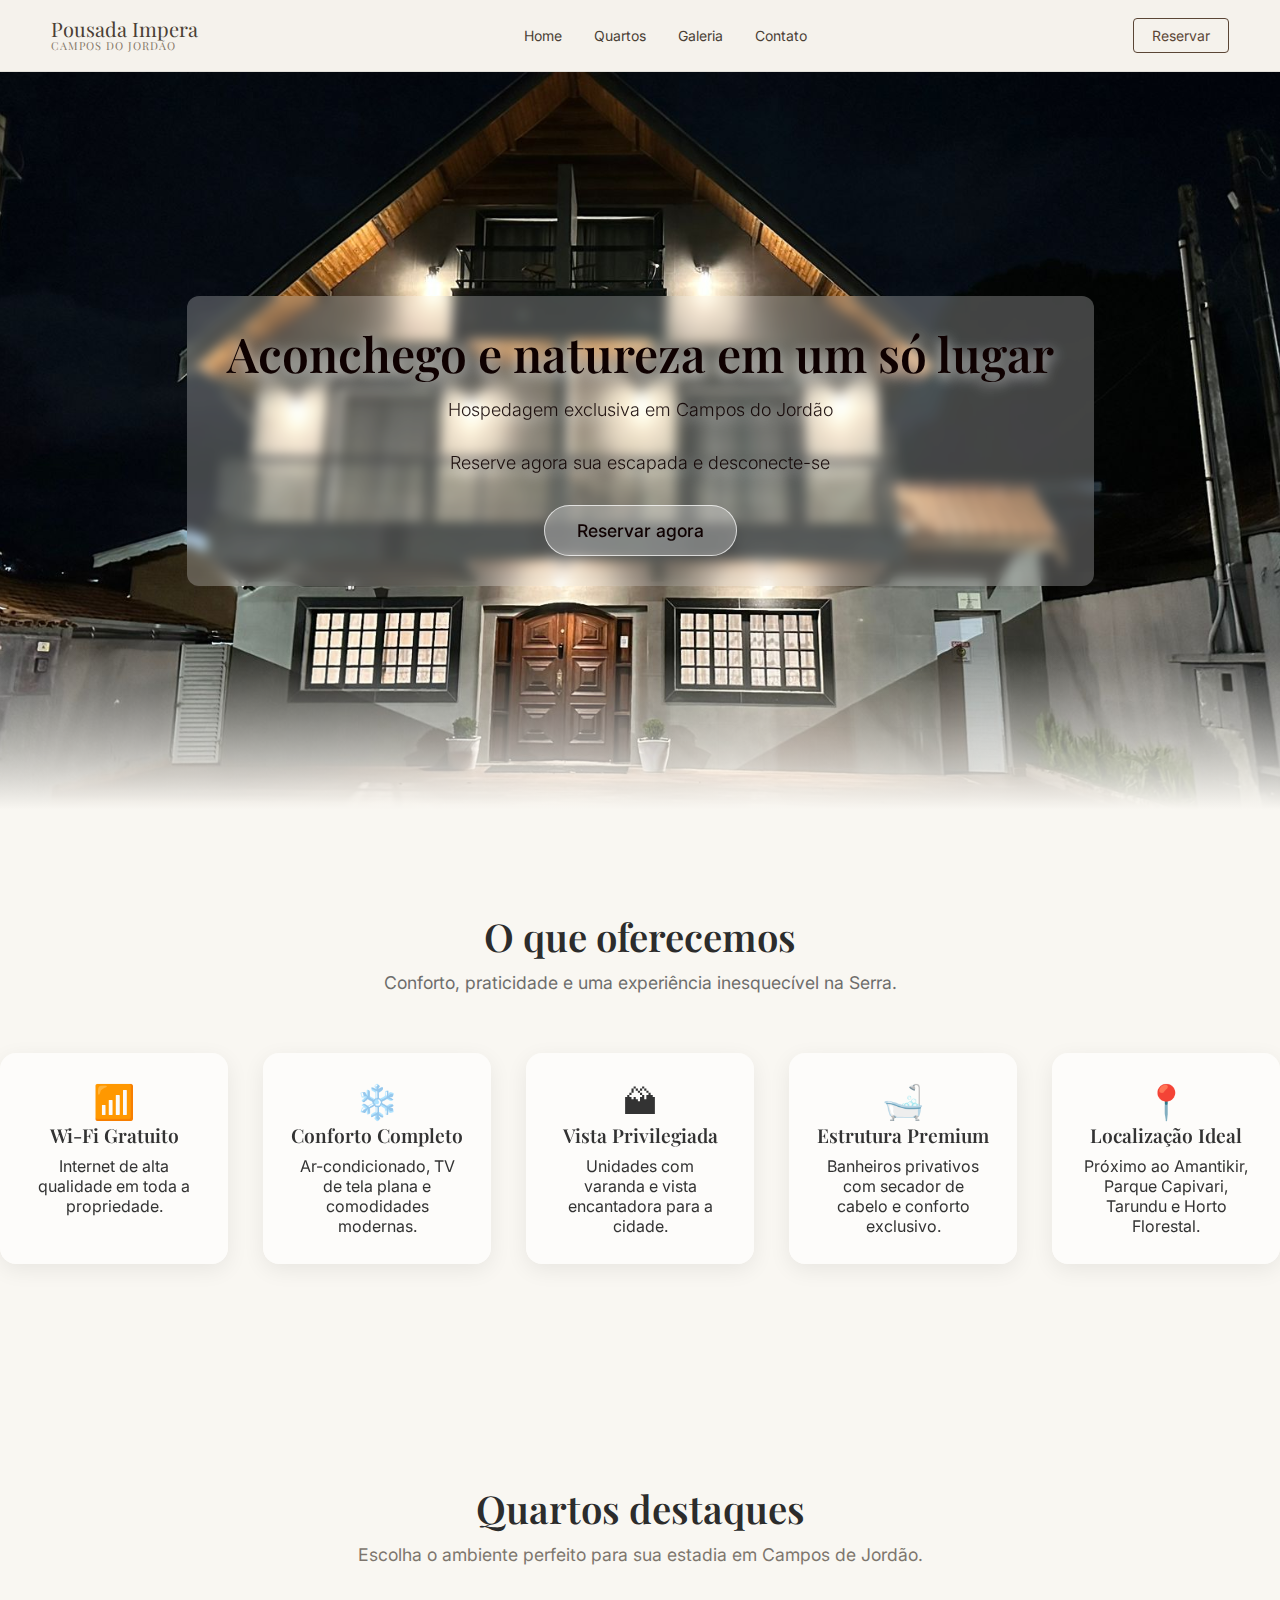
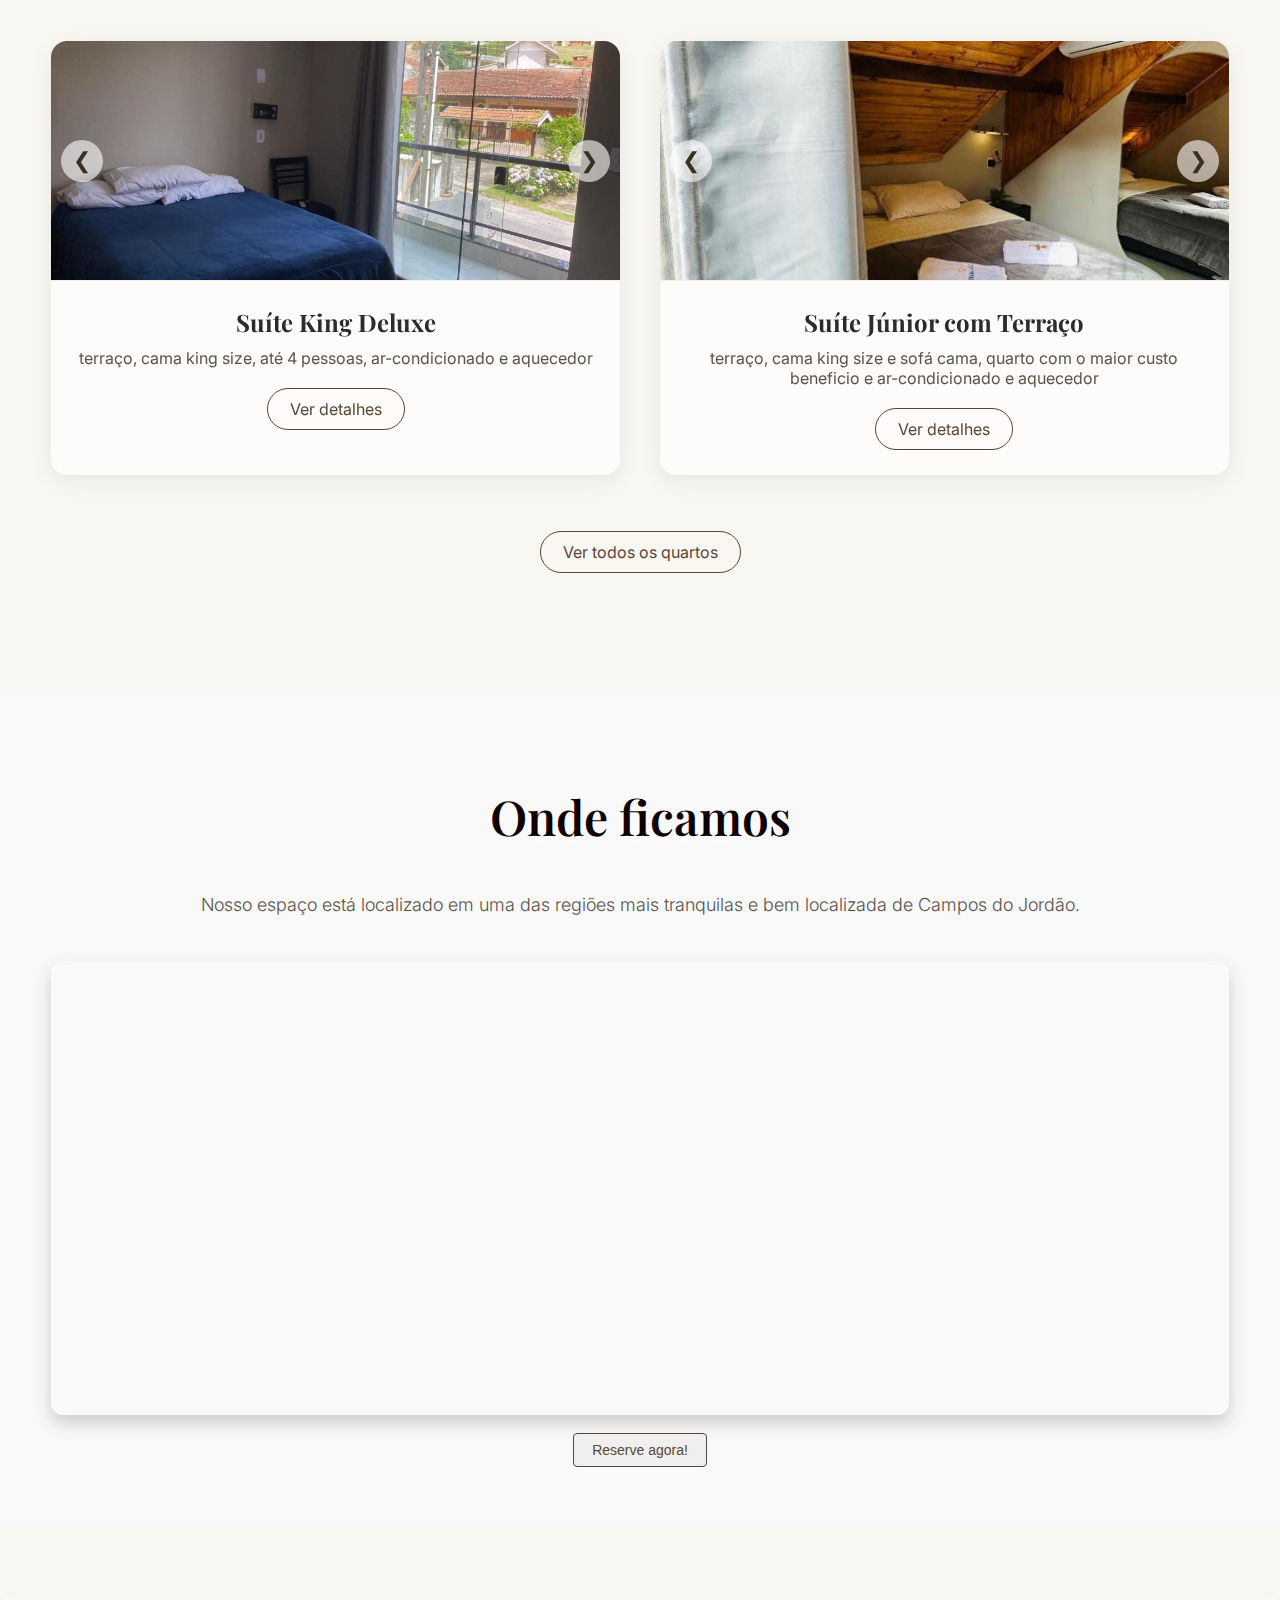
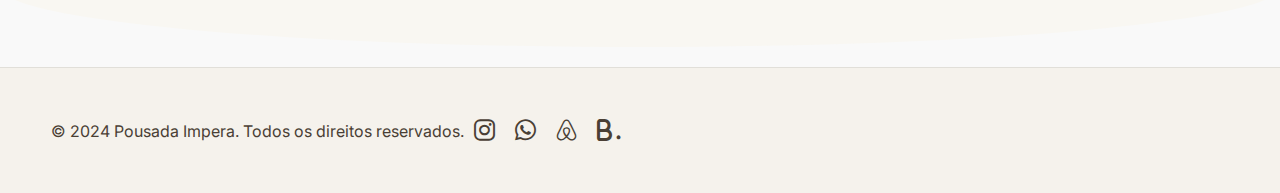
<file: index.html>
<!DOCTYPE html>
<html lang="pt-BR">
<head>
  <meta charset="UTF-8">
  <meta name="viewport" content="width=device-width, initial-scale=1.0">
  <title>Pousada Impera</title>
  <link rel="stylesheet" href="styles/home.css">
  <link rel="stylesheet" href="styles/global.css">
  <link rel="stylesheet" href="styles/mobile.css">
  <link rel="icon" type="image/png" href="img/icon.jpg">
  <link href="https://fonts.googleapis.com/css2?family=Inter:wght@300;400;500&family=Playfair+Display:wght@500;600&display=swap" rel="stylesheet">
  <link rel="stylesheet" href="https://cdnjs.cloudflare.com/ajax/libs/font-awesome/6.5.1/css/all.min.css">
</head>
<body>
<!--header-->
<header class="header">
  <div class="container">
    <div class="logo" href="#">
      <span>Pousada Impera</span>
      <small>Campos do Jordão</small>
    </div>
    <nav class="nav">
      <a href="#">Home</a>
      <a href="quartos.html">Quartos</a>
      <a href="galeria.html">Galeria</a>
      <a href="contato.html">Contato</a>
    </nav>
    <a href="#" class="btn">Reservar</a>
    <button class="menu-toggle" id="menuToggle">☰</button>
  </div>
  <nav class="mobile-nav" id="mobileNav">
    <a href="index.html">Home</a>
    <a href="quartos.html">Quartos</a>
    <a href="galeria.html">Galeria</a>
    <a href="contato.html">Contato</a>
    <a href="#" class="btn">Reservar</a>
  </nav>
</header>

<!--hero-->
<section class="hero hero-bg-impera">
  <div class="hero-content">
    <h1>Aconchego e natureza em um só lugar</h1>
    <p>Hospedagem exclusiva em Campos do Jordão</p>
    <p>Reserve agora sua escapada e desconecte-se</p>
    <a href="#" class="btn-primary">Reservar agora</a>
  </div>
  <div class="section-divider"></div>
</section>

<!--freatures-->
<section class="features">
  <div class="features-container">
    <div class="section-title">
      <h2>O que oferecemos</h2>
      <p>Conforto, praticidade e uma experiência inesquecível na Serra.</p>
    </div>
    <div class="features-grid">
      <div class="feature-item">
        <span class="icon">📶</span>
        <h3>Wi-Fi Gratuito</h3>
        <p>Internet de alta qualidade em toda a propriedade.</p>
      </div>
      <div class="feature-item">
        <span class="icon">❄️</span>
        <h3>Conforto Completo</h3>
        <p>Ar-condicionado, TV de tela plana e comodidades modernas.</p>
      </div>
      <div class="feature-item">
        <span class="icon">🏔</span>
        <h3>Vista Privilegiada</h3>
        <p>Unidades com varanda e vista encantadora para a cidade.</p>
      </div>
      <div class="feature-item">
        <span class="icon">🛁</span>
        <h3>Estrutura Premium</h3>
        <p>Banheiros privativos com secador de cabelo e conforto exclusivo.</p>
      </div>
      <div class="feature-item">
        <span class="icon">📍</span>
        <h3>Localização Ideal</h3>
        <p>Próximo ao Amantikir, Parque Capivari, Tarundu e Horto Florestal.</p>
      </div>
    </div>
    <div class="features-grid">
      
    </div>
  </div>
</section>

<!--rooms-->
<section class="rooms">
  <div class="carrossel-container">
    <div class="section-title">
      <h2>Quartos destaques</h2>
      <p>Escolha o ambiente perfeito para sua estadia em Campos de Jordão.</p>
    </div>

    <div class="rooms-grid">
      <!-- card 1 -->
      <div class="room-card">
        <div class="carousel" data-carousel>
          <div class="carousel-images">
            <img src="img/quartos/KingDeluxe/foto1KingDeluxe.jpg" alt="suiteDeluxe1">
            <img src="img/quartos/KingDeluxe/foto2KingDeluxe.jpg" alt="suiteDeluxe2">
            <img src="img/quartos/KingDeluxe/foto3KingDeluxe.jpg" alt="suiteDeluxe3">
            <img src="img/quartos/KingDeluxe/foto4KingDeluxe.jpg" alt="suiteDeluxe4">
            <img src="img/quartos/KingDeluxe/foto5KingDeluxe.jpg" alt="suiteDeluxe5">
            <img src="img/quartos/KingDeluxe/foto6KingDeluxe.jpg" alt="suiteDeluxe6">
            <img src="img/quartos/KingDeluxe/suite7KingDeluxe.jpg" alt="suiteDeluxe7">
            <img src="img/quartos/hall/hall1.jpg" alt="hall1">
            <img src="img/quartos/hall/hall2.jpg" alt="hall2">
          </div>
          <button class="carousel-btn prev">&#10094;</button>
          <button class="carousel-btn next">&#10095;</button>
        </div>
        <div class="room-info">
          <h3>Suíte King Deluxe</h3>
          <p>terraço, cama king size, até 4 pessoas, ar-condicionado e aquecedor</p>
          <a href="#" class="btn-room">Ver detalhes</a>
        </div>
      </div>
      <!-- card 2 -->
      <div class="room-card">
        <div class="carousel" data-carousel>
          <div class="carousel-images">
            <img src="img/quartos/suiteJunior/suitejr2.jpg" alt="suiteJunior2">
            <img src="img/quartos/suiteJunior/suitejr1.jpg" alt="suiteJunior1">
            <img src="img/quartos/suiteJunior/suitejr3.jpg" alt="suiteJunior3">
            <img src="img/quartos/suiteJunior/suitejr4.jpg" alt="suiteJunior4">
            <img src="img/quartos/suiteJunior/suitejr5.jpg" alt="suiteJunior5">
            <img src="img/quartos/suiteJunior/suitejr6.jpg" alt="suiteJunior6">
            <img src="img/quartos/suiteJunior/suitejr7.jpg" alt="suiteJunior7">
            <img src="img/quartos/suiteJunior/suitejr8.jpg" alt="suiteJunior8">
            <img src="img/quartos/suiteJunior/suitejr9.jpg" alt="suiteJunior9">
            <img src="img/quartos/hall/hall1.jpg" alt="hall1">
            <img src="img/quartos/hall/hall2.jpg" alt="hall2">

          </div>
          <button class="carousel-btn prev">&#10094;</button>
          <button class="carousel-btn next">&#10095;</button>
        </div>
        <div class="room-info">
          <h3>Suíte Júnior com Terraço</h3>
          <p>terraço, cama king size e sofá cama,  quarto com o maior custo beneficio e ar-condicionado e aquecedor</p>
          <a href="#" class="btn-room">Ver detalhes</a>
        </div>
      </div>
    </div>
    <div class="ver-todos">
      <a href="quartos.html" class="btn-room">Ver todos os quartos</a>
    </div>
  </div>
</section>

<!--location-->
<section class="location" id="location">
  <div class="location-container">
    <h2>Onde ficamos</h2>
    <p>Nosso espaço está localizado em uma das regiões mais tranquilas e bem localizada de Campos do Jordão.</p>
    
    <div class="map-container">
      <iframe
        src="https://www.google.com/maps/embed?pb=!1m18!1m12!1m3!1d3679.517573968091!2d-45.5878972!3d-22.746165799999996!2m3!1f0!2f0!3f0!3m2!1i1024!2i768!4f13.1!3m3!1m2!1s0x94cc89005a495ce3%3A0x3f48c447e125c12a!2sPousada%20Impera!5e0!3m2!1spt-BR!2sbr!4v1762347561066!5m2!1spt-BR!2sbr"
        width="100%"
        height="450"
        style="border:0;"
        allowfullscreen=""
        loading="lazy"
        referrerpolicy="no-referrer-when-downgrade">
      </iframe>
    </div>
  </div>
  <button class="btn">Reserve agora!</button>
  <div class="section-divider"></div>
</section>

<!--footer-->
<footer>
  <div class="container">
    <div class="footer-content">
      <p>&copy; 2024 Pousada Impera. Todos os direitos reservados.</p>
      <div class="social-icons">
        <a href="https://www.instagram.com/pousadaimpera/" target="_blank" class="social-icon"><i class="fab fa-instagram"></i></a>
        <a href="https://api.whatsapp.com/send?phone=12988800173" target="_blank" class="social-icon"><i class="fab fa-whatsapp"></i></a>
        <a href="https://www.airbnb.com.br/users/profile/1469743340155476949?previous_page_name=PdpHomeMarketplace" target="_blank" class="social-icon"><i class="fa-brands fa-airbnb"></i></a>
        <a href="https://www.booking.com/hotel/br/impera.pt-br.html" target="_blank" class="social-icon booking"><i class="fa-solid fa-b"></i></a>
        
      </div>
    </div>
  </div>
</footer>

</body>
<script src="script.js"></script>
</html>
</file>
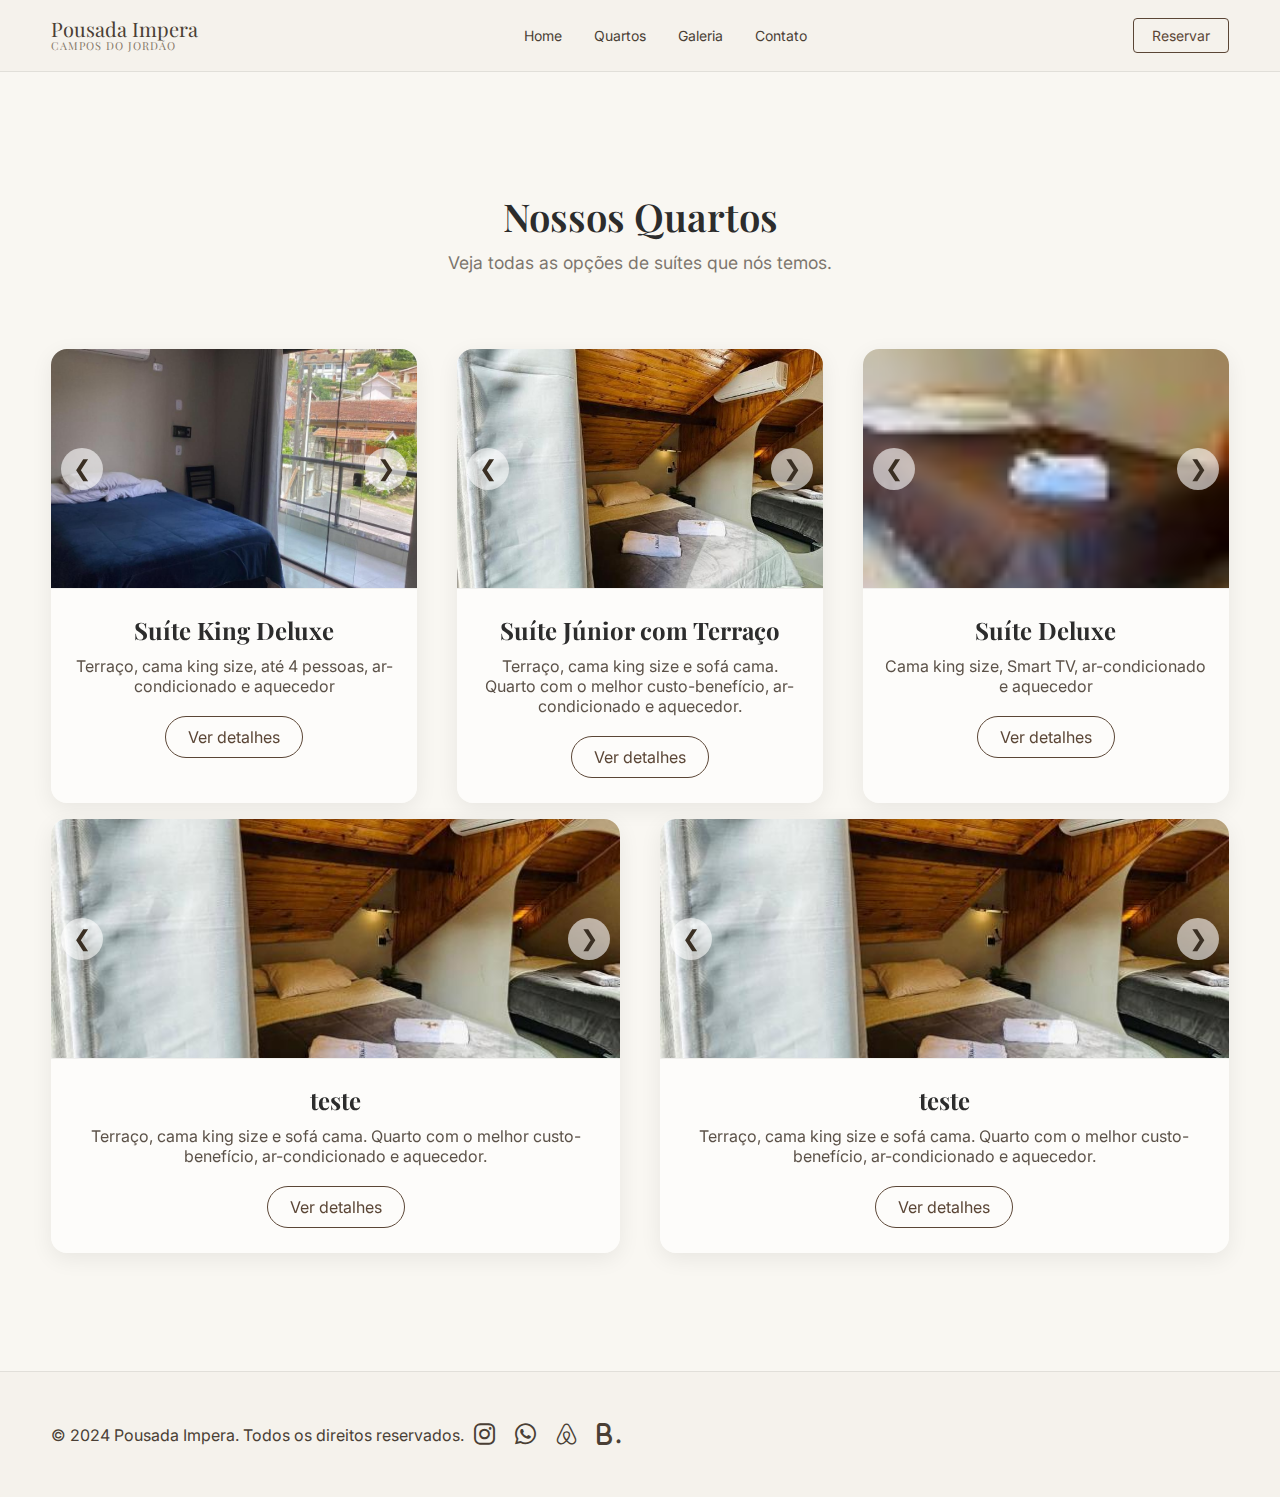
<file: quartos.html>
<!DOCTYPE html>
<html lang="pt-BR">
<head>
  <meta charset="UTF-8">
  <meta name="viewport" content="width=device-width, initial-scale=1.0">
  <title>Pousada Impera</title>

  <link rel="stylesheet" href="styles/global.css">
  <link rel="stylesheet" href="styles/mobile.css">
  <link rel="stylesheet" href="styles/quartos.css">
   <link rel="icon" type="image/png" href="img/icon.jpg">
  <link href="https://fonts.googleapis.com/css2?family=Inter:wght@300;400;500&family=Playfair+Display:wght@500;600&display=swap" rel="stylesheet">
  <link rel="stylesheet" href="https://cdnjs.cloudflare.com/ajax/libs/font-awesome/6.5.1/css/all.min.css">
</head>
 <body>
<header class="header">
  <div class="container">

    <div class="logo" href="#">
      <span>Pousada Impera</span>
      <small>Campos do Jordão</small>
    </div>

    <nav class="nav">
      <a href="index.html">Home</a>
      <a href="quartos.html">Quartos</a>
      <a href="galeria.html">Galeria</a>
      <a href="contato.html">Contato</a>
    </nav>

    <a href="#" class="btn">Reservar</a>

    <button class="menu-toggle" id="menuToggle">☰</button>
  </div>

  <nav class="mobile-nav" id="mobileNav">
    <a href="index.html">Home</a>
    <a href="quartos.html">Quartos</a>
    <a href="galeria.html">Galeria</a>
    <a href="contato.html">Contato</a>
    <a href="#" class="btn">Reservar</a>
  </nav>
</header>
<section class="rooms">
  <div class="carrossel-container">
    <div class="section-title">
      <h2>Nossos Quartos</h2>
      <p>Veja todas as opções de suítes que nós temos.</p>
    </div>

    <div class="rooms-grid">

      <!-- CARD 1 -->
      <div class="room-card">
        <div class="carousel" data-carousel>
          <div class="carousel-images">
            <img src="img/quartos/KingDeluxe/foto1KingDeluxe.jpg" alt="suiteDeluxe1">
            <img src="img/quartos/KingDeluxe/foto2KingDeluxe.jpg" alt="suiteDeluxe2">
            <img src="img/quartos/KingDeluxe/foto3KingDeluxe.jpg" alt="suiteDeluxe3">
            <img src="img/quartos/KingDeluxe/foto4KingDeluxe.jpg" alt="suiteDeluxe4">
            <img src="img/quartos/KingDeluxe/foto5KingDeluxe.jpg" alt="suiteDeluxe5">
            <img src="img/quartos/KingDeluxe/foto6KingDeluxe.jpg" alt="suiteDeluxe6">
            <img src="img/quartos/KingDeluxe/suite7KingDeluxe.jpg" alt="suiteDeluxe7">
            <img src="img/quartos/hall/hall1.jpg" alt="hall1">
            <img src="img/quartos/hall/hall2.jpg" alt="hall2">
          </div>
          <button class="carousel-btn prev">&#10094;</button>
          <button class="carousel-btn next">&#10095;</button>
        </div>
        <div class="room-info">
          <h3>Suíte King Deluxe</h3>
          <p>Terraço, cama king size, até 4 pessoas, ar-condicionado e aquecedor</p>
          <a href="#" class="btn-room">Ver detalhes</a>
        </div>
      </div>

      <!-- CARD 2 -->
      <div class="room-card">
        <div class="carousel" data-carousel>
          <div class="carousel-images">
            <img src="img/quartos/suiteJunior/suitejr2.jpg" alt="suiteJunior2">
            <img src="img/quartos/suiteJunior/suitejr1.jpg" alt="suiteJunior1">
            <img src="img/quartos/suiteJunior/suitejr3.jpg" alt="suiteJunior3">
            <img src="img/quartos/suiteJunior/suitejr4.jpg" alt="suiteJunior4">
            <img src="img/quartos/suiteJunior/suitejr5.jpg" alt="suiteJunior5">
            <img src="img/quartos/suiteJunior/suitejr6.jpg" alt="suiteJunior6">
            <img src="img/quartos/suiteJunior/suitejr7.jpg" alt="suiteJunior7">
            <img src="img/quartos/suiteJunior/suitejr8.jpg" alt="suiteJunior8">
            <img src="img/quartos/suiteJunior/suitejr9.jpg" alt="suiteJunior9">
            <img src="img/quartos/hall/hall1.jpg" alt="hall1">
            <img src="img/quartos/hall/hall2.jpg" alt="hall2">
          </div>
          <button class="carousel-btn prev">&#10094;</button>
          <button class="carousel-btn next">&#10095;</button>
        </div>
        <div class="room-info">
          <h3>Suíte Júnior com Terraço</h3>
          <p>Terraço, cama king size e sofá cama. Quarto com o melhor custo-benefício, ar-condicionado e aquecedor.</p>
          <a href="#" class="btn-room">Ver detalhes</a>
        </div>
      </div>

      <!-- CARD 3 -->
      <div class="room-card">
        <div class="carousel" data-carousel>
          <div class="carousel-images">
            <img src="img/quartos/suiteDeluxe/suiteDeluxe1.jpg" alt="">
            <img src="img/quartos/suiteDeluxe/suiteDeluxe2.jpg" alt="">
            <img src="img/quartos/suiteDeluxe/suiteDeluxe3.jpg" alt="">
            <img src="img/quartos/suiteDeluxe/suiteDeluxe4.jpg" alt="">
            <img src="img/quartos/suiteDeluxe/suiteDeluxe5.jpg" alt="">
            <img src="img/quartos/suiteDeluxe/suiteDeluxe6.jpg" alt="">
            <img src="img/quartos/suiteDeluxe/suiteDeluxe7.jpg" alt="">
            <img src="img/quartos/hall/hall1.jpg" alt="hall1">
            <img src="img/quartos/hall/hall2.jpg" alt="hall2">
          </div>
          <button class="carousel-btn prev">&#10094;</button>
          <button class="carousel-btn next">&#10095;</button>
        </div>
        <div class="room-info">
          <h3>Suíte Deluxe</h3>
          <p>Cama king size, Smart TV, ar-condicionado e aquecedor</p>
          <a href="#" class="btn-room">Ver detalhes</a>
        </div>
      </div>

    </div> <!-- fecha .rooms-grid -->
    <!-- segunda linha de quartos -->
    <div class="rooms-grid">
      <!-- CARD 4 -->
      <div class="room-card">
        <div class="carousel" data-carousel>
          <div class="carousel-images">
            <img src="img/quartos/suiteJunior/suitejr2.jpg" alt="suiteJunior2">
            <img src="img/quartos/suiteJunior/suitejr1.jpg" alt="suiteJunior1">
            <img src="img/quartos/suiteJunior/suitejr3.jpg" alt="suiteJunior3">
            <img src="img/quartos/suiteJunior/suitejr4.jpg" alt="suiteJunior4">
            <img src="img/quartos/suiteJunior/suitejr5.jpg" alt="suiteJunior5">
            <img src="img/quartos/suiteJunior/suitejr6.jpg" alt="suiteJunior6">
            <img src="img/quartos/suiteJunior/suitejr7.jpg" alt="suiteJunior7">
            <img src="img/quartos/suiteJunior/suitejr8.jpg" alt="suiteJunior8">
            <img src="img/quartos/suiteJunior/suitejr9.jpg" alt="suiteJunior9">
            <img src="img/quartos/hall/hall1.jpg" alt="hall1">
            <img src="img/quartos/hall/hall2.jpg" alt="hall2">
          </div>
          <button class="carousel-btn prev">&#10094;</button>
          <button class="carousel-btn next">&#10095;</button>
        </div>
        <div class="room-info">
          <h3>teste</h3>
          <p>Terraço, cama king size e sofá cama. Quarto com o melhor custo-benefício, ar-condicionado e aquecedor.</p>
          <a href="#" class="btn-room">Ver detalhes</a>
        </div>
      </div>
      <!-- CARD 5 -->
      <div class="room-card">
        <div class="carousel" data-carousel>
          <div class="carousel-images">
            <img src="img/quartos/suiteJunior/suitejr2.jpg" alt="suiteJunior2">
            <img src="img/quartos/suiteJunior/suitejr1.jpg" alt="suiteJunior1">
            <img src="img/quartos/suiteJunior/suitejr3.jpg" alt="suiteJunior3">
            <img src="img/quartos/suiteJunior/suitejr4.jpg" alt="suiteJunior4">
            <img src="img/quartos/suiteJunior/suitejr5.jpg" alt="suiteJunior5">
            <img src="img/quartos/suiteJunior/suitejr6.jpg" alt="suiteJunior6">
            <img src="img/quartos/suiteJunior/suitejr7.jpg" alt="suiteJunior7">
            <img src="img/quartos/suiteJunior/suitejr8.jpg" alt="suiteJunior8">
            <img src="img/quartos/suiteJunior/suitejr9.jpg" alt="suiteJunior9">
            <img src="img/quartos/hall/hall1.jpg" alt="hall1">
            <img src="img/quartos/hall/hall2.jpg" alt="hall2">
          </div>
          <button class="carousel-btn prev">&#10094;</button>
          <button class="carousel-btn next">&#10095;</button>
        </div>
        <div class="room-info">
          <h3>teste</h3>
          <p>Terraço, cama king size e sofá cama. Quarto com o melhor custo-benefício, ar-condicionado e aquecedor.</p>
          <a href="#" class="btn-room">Ver detalhes</a>
        </div>
      </div>
    </div><!-- fecha .rooms-grid -->
  </div> <!-- fecha .carrossel-container -->
</section>
    <footer>
  <div class="container">
    <div class="footer-content">
      <p>&copy; 2024 Pousada Impera. Todos os direitos reservados.</p>
      <div class="social-icons">
        <a href="https://www.instagram.com/pousadaimpera/" target="_blank" class="social-icon"><i class="fab fa-instagram"></i></a>
        <a href="https://api.whatsapp.com/send?phone=12988800173" target="_blank" class="social-icon"><i class="fab fa-whatsapp"></i></a>
        <a href="https://www.airbnb.com.br/users/profile/1469743340155476949?previous_page_name=PdpHomeMarketplace" target="_blank" class="social-icon"><i class="fa-brands fa-airbnb"></i></a>
        <a href="https://www.booking.com/hotel/br/impera.pt-br.html" target="_blank" class="social-icon booking"><i class="fa-solid fa-b"></i></a>
        
      </div>
    </div>
  </div>
</footer>
</body>

<script src="script.js"></script>
</html>
</file>
<file: styles/home.css>
/* ===========================
   HERO SECTION
=========================== */
.hero {
  height: 82vh;
  min-height: 520px;
  cursor: pointer;
  padding: 0 20px;
  text-align: center;
  display: flex;
  align-items: center;
  justify-content: center;
  background:
    linear-gradient(rgba(0,0,0,0.60), rgba(0,0,0,0.55)),
    var(--hero-image);
  background-blend-mode: darken;
  position: relative;
  overflow: hidden;
}

.hero-bg-impera {
  background-image: url("../img/imgHome.jpg");
  background-size: cover;
  background-position: center;
  background-repeat: no-repeat;
}

.hero-content {
  background: rgba(255,255,255,0.25);
  backdrop-filter: blur(6px);
  padding: 30px 40px;
  border-radius: 12px;
  animation: fadeUp .9s ease both;
}

.hero h1, 
.hero p {
  color: #0f0101;
  text-shadow: 0 4px 14px rgba(255, 255, 255, 0.75);
}

.hero h1 {
  font-family: "Playfair Display", serif;
  font-size: 48px;
  font-weight: 600;
  line-height: 1.15;
  margin-bottom: 18px;
}

.hero p {
  font-size: 18px;
  font-weight: 300;
  opacity: .9;
  margin-bottom: 32px;
}
.section-divider {
  height: 120px;
  background: #f9f7f2; /* cor da próxima section */
  border-radius: 0 0 50% 50%;
  transform: translateY(60px);
}

.hero .btn-primary {
  display: inline-block;
  padding: 14px 32px;
  font-size: 1.1rem;
  font-weight: 500;
  color: #0f0101;
  background: rgba(255,255,255,0.05);
  border: 1px solid rgba(255,255,255,0.7);
  border-radius: 30px;
  backdrop-filter: blur(2px);
  text-decoration: none;
  transition: .5s;
}
.hero .btn-primary:hover {
  transform: scale(1.05);
  border-color: #0f0101;
  background: rgba(255,255,255,0.15);
  box-shadow: 0 0 25px rgba(255,255,255,0.45);
}
.hero::after {
  content: "";
  position: absolute;
  bottom: 0;
  left: 0;
  width: 100%;
  height: 160px; /* pode ajustar */
  background: linear-gradient(to bottom, rgba(0,0,0,0) 0%, #f9f7f2 100%);
  pointer-events: none;
}
.hero-btn {
  padding: 12px 26px;
  font-size: 15px;
  color: #0f0101;
  border: 1px solid white;
  border-radius: 4px;
  backdrop-filter: blur(4px);
  text-decoration: none;
  transition: .3s;
}
.hero-btn:hover {
  background: rgba(255,255,255,0.18);
  transform: translateY(-2px);
}

/* ===========================
   FEATURES
=========================== */
.features {
  padding: 100px 0;
  background: #f9f7f2;
  color: #333;
}
/* .features-container{

} */

.features-grid {
  display: grid;
  gap: 35px;
  grid-template-columns: repeat(auto-fit, minmax(220px, 1fr));
}

.feature-item {
  padding: 28px;
  text-align: center;
  border-radius: 16px;
  background: rgba(255,255,255,0.6);
  backdrop-filter: blur(8px);
  box-shadow: 0 6px 22px rgba(0,0,0,0.07);
  transition: .25s ease;
}
.feature-item:hover {
  transform: translateY(-6px);
  box-shadow: 0 12px 35px rgba(0,0,0,0.12);
}

.feature-item .icon {
  font-size: 34px;
  margin-bottom: 12px;
}
.feature-item h3 {
  font-family: "Playfair Display", serif;
  font-size: 1.2rem;
  font-weight: 600;
  margin-bottom: 8px;
}
/* ===========================
   MAP
=========================== */
.location {
  padding: 80px 0;
  background: #f9f9f9;
  text-align: center;
}
.location-container{
  width: 92%;
  max-width: 1200px;
  margin: auto;
  padding: 18px 0;
  display: flex;
  flex-direction: column;
  gap: 1rem;
}

.location h2 {
  font-family: "Playfair Display", serif;
  font-size: 48px;
  font-weight: 600;
  line-height: 1.15;
  margin-bottom: 18px;
  color: #0f0101;
  text-shadow: 0 4px 14px rgba(255, 255, 255, 0.75);
}

.location p {
  margin-top: 16px; 
  font-size: 18px;
  font-weight: 300;
  opacity: .9;
}
.section-divider {
  height: 120px;
  background: #f9f7f2; /* cor da próxima section */
  border-radius: 0 0 50% 50%;
  transform: translateY(60px);
}

.map-container {
  margin-top: 30px;
  border-radius: 12px;
  overflow: hidden;
  box-shadow: 0 8px 18px rgba(0,0,0,0.18);
}
/* ===========================
   ROOMS SECTION
=========================== */
.rooms {
  padding: 100px 0;
  background: #f9f7f2;
}

.rooms-grid {
  display: grid;
  grid-template-columns: repeat(auto-fit, minmax(320px, 1fr));
  gap: 40px;
}

.room-card {
  background: rgba(255, 255, 255, 0.6);
  backdrop-filter: blur(6px);
  border-radius: 16px;
  overflow: hidden;
  box-shadow: 0 6px 22px rgba(0,0,0,0.07);
  transition: all 0.3s ease;
  text-align: center;
}

.room-card:hover {
  transform: translateY(-8px);
  box-shadow: 0 12px 35px rgba(0,0,0,0.12);
}

.room-card img {
  width: 100%;
  height: 240px;
  object-fit: cover;
  border-bottom: 1px solid rgba(0,0,0,0.05);
}

.room-info {
  padding: 25px 20px;
}

.room-info h3 {
  font-family: "Playfair Display", serif;
  font-size: 1.5rem;
  color: #2c2c2c;
  margin-bottom: 10px;
}

.room-info p {
  font-size: 1rem;
  color: #4a3f35;
  opacity: 0.9;
  margin-bottom: 20px;
}

.btn-room {
  display: inline-block;
  padding: 10px 22px;
  border: 1px solid var(--primary);
  color: var(--primary);
  border-radius: 30px;
  text-decoration: none;
  transition: 0.3s;
}

.ver-todos {
  text-align: center;
  margin-top: 40px;
}
.btn-room:hover {
  background: var(--primary);
  color: #fff;
}
/* ====== Carousel dentro dos cards ====== */
.carousel {
  position: relative;
  overflow: hidden;
  width: 100%;
  height: 240px;
  border-bottom: 1px solid rgba(0,0,0,0.05);
}
.carrossel-container {
  width: 92%;
  max-width: 1200px;
  margin: auto;
  padding: 18px 0;
  display: flex;
  flex-direction: column;
  gap: 1rem;
}
.carousel-images {
  display: flex;
  transition: transform 0.6s ease-in-out;
  width: 100%;
}

.carousel-images img {
  flex: 0 0 100%;
  width: 100%;
  height: 240px;
  object-fit: cover;
}

.carousel-btn {
  position: absolute;
  top: 50%;
  transform: translateY(-50%);
  background: rgba(255, 255, 255, 0.6);
  border: none;
  font-size: 22px;
  cursor: pointer;
  padding: 8px 12px;
  border-radius: 50%;
  transition: background 0.3s ease;
  color: #3a2f23;
}

.carousel-btn:hover {
  background: rgba(255, 255, 255, 0.9);
}

.carousel-btn.prev {
  left: 10px;
}

.carousel-btn.next {
  right: 10px;
}




/* ===========================
   ANIMATIONS
=========================== */
@keyframes fadeUp {
  from { opacity: 0; transform: translateY(14px); }
  to { opacity: 1; transform: translateY(0); }
}
</file>
<file: styles/global.css>
/* ===========================
   VARIABLES
=========================== */
:root {
  --bg: #f5f2ec;
  --text: #4a3f35;
  --text-light: #857868;
  --primary: #5b4636;
  --radius: 4px;
  scroll-behavior: smooth;
}

/* ===========================
   RESET
=========================== */
* {
  box-sizing: border-box;
  margin: 0;
  padding: 0;
}

body {
  background: var(--bg);
  font-family: Inter, sans-serif;
  color: var(--text);
}

/* ===========================
   HEADER
=========================== */
.header {
  width: 100%;
  background: var(--bg);
  border-bottom: 1px solid rgba(0,0,0,0.08);
  position: sticky;
  top: 0;
  z-index: 100;
}

.container {
  width: 92%;
  max-width: 1200px;
  margin: auto;
  padding: 18px 0;
  display: flex;
  align-items: center;
  justify-content: space-between;
}

/* Logo */
.logo {
  font-family: "Playfair Display", serif;
  font-size: 20px;
  line-height: 1.1;
  cursor: pointer;
}
.logo small {
  display: block;
  font-size: 11px;
  letter-spacing: 1px;
  text-transform: uppercase;
  color: var(--text-light);
}

/* Nav Desktop */
.nav {
  display: flex;
  gap: 32px;
}
.nav a {
  color: var(--text);
  text-decoration: none;
  font-size: 14px;
  font-weight: 400;
  transition: .3s;
}
.nav a:hover {
  color: var(--primary);
}

/* Button */
.btn {
  padding: 8px 18px;
  border: 1px solid var(--primary);
  border-radius: var(--radius);
  font-size: 14px;
  color: var(--primary);
  text-decoration: none;
  transition: .3s;
}
.btn:hover {
  background: var(--primary);
  color: #fff;
}

/* Mobile Menu */
.menu-toggle {
  display: none;
  background: none;
  border: none;
  font-size: 22px;
  cursor: pointer;
  color: var(--text);
}

.mobile-nav {
  display: none;
  flex-direction: column;
  padding: 15px 20px;
  background: var(--bg);
  border-bottom: 1px solid rgba(0,0,0,0.1);
}
.mobile-nav a {
  color: var(--text);
  text-decoration: none;
  font-size: 14px;
  font-weight: 400;
  padding: 10px 0;
  transition: .3s;
}
.mobile-nav.active {
  display: flex;
}

/* ===========================
   FOOTER
=========================== */
footer {
  background: var(--bg);
  padding: 30px 0;
  border-top: 1px solid rgba(0,0,0,0.08);
  bottom: 0;
  width: 100%;
  z-index: 100;
}

.footer-content {
  display: flex;
  justify-content: space-between;
  align-items: center;
  /* flex-wrap: wrap; */
  gap: 10px;
}

.social-icons {
  display: flex;
  gap: 20px;
}

.social-icon {
  color: var(--text);
  font-size: 24px;
  transition: .3s;
}

.social-icon.booking {
  position: relative;
}

.social-icon.booking::after {
  content: ".";
  top: -8px;
  left: 18px;
  font-size: 32px;
  position: absolute;
}

.social-icon:hover {
  color: var(--primary);
  transform: translateY(-3px);
}

/*title*/
.section-title {
  text-align: center;
  margin-bottom: 60px;
}
.section-title {
  text-align: center;
  margin-bottom: 60px;
}
.section-title h2 {
  font-family: "Playfair Display", serif;
  font-size: 2.4rem;
  font-weight: 600;
  color: #2c2c2c;
  margin-bottom: 10px;
}
.section-title p {
  font-size: 1.1rem;
  opacity: .7;
}
</file>
<file: styles/mobile.css>
/* ===========================
   RESPONSIVE
=========================== */
@media (max-width: 768px) {
  .nav, .btn { display: none; }
  .menu-toggle { display: block; }

  .hero h1 { font-size: 34px; }
  .hero p { font-size: 16px; }

  .feature-content {justify-content: center; text-align: center; }

  .location h2 { font-size: 34px; }
  .location p { font-size: 16px; }
  
  .footer-content {
    justify-content: center;
    text-align: center;
  }
  .rooms {
    padding: 60px 0;
  }

  .room-info h3 {
    font-size: 1.3rem;
  }

  .room-info p {
    font-size: 0.95rem;
  }

}
</file>
<file: styles/quartos.css>
.rooms {
  padding: 100px 0;
  background: #f9f7f2;
}

.rooms-grid {
  display: grid;
  grid-template-columns: repeat(auto-fit, minmax(320px, 1fr));
  gap: 40px;
}

.room-card {
  background: rgba(255, 255, 255, 0.6);
  backdrop-filter: blur(6px);
  border-radius: 16px;
  overflow: hidden;
  box-shadow: 0 6px 22px rgba(0,0,0,0.07);
  transition: all 0.3s ease;
  text-align: center;
}

.room-card:hover {
  transform: translateY(-8px);
  box-shadow: 0 12px 35px rgba(0,0,0,0.12);
}

.room-card img {
  width: 100%;
  height: 240px;
  object-fit: cover;
  border-bottom: 1px solid rgba(0,0,0,0.05);
}

.room-info {
  padding: 25px 20px;
}

.room-info h3 {
  font-family: "Playfair Display", serif;
  font-size: 1.5rem;
  color: #2c2c2c;
  margin-bottom: 10px;
}

.room-info p {
  font-size: 1rem;
  color: #4a3f35;
  opacity: 0.9;
  margin-bottom: 20px;
}

.btn-room {
  display: inline-block;
  padding: 10px 22px;
  border: 1px solid var(--primary);
  color: var(--primary);
  border-radius: 30px;
  text-decoration: none;
  transition: 0.3s;
}

.btn-room:hover {
  background: var(--primary);
  color: #fff;
}
/* ====== Carousel dentro dos cards ====== */
.carousel {
  position: relative;
  overflow: hidden;
  width: 100%;
  height: 240px;
  border-bottom: 1px solid rgba(0,0,0,0.05);
}
.carrossel-container {
  width: 92%;
  max-width: 1200px;
  margin: auto;
  padding: 18px 0;
  display: flex;
  flex-direction: column;
  gap: 1rem;
}
.carousel-images {
  display: flex;
  transition: transform 0.6s ease-in-out;
  width: 100%;
}

.carousel-images img {
  flex: 0 0 100%;
  width: 100%;
  height: 240px;
  object-fit: cover;
}

.carousel-btn {
  position: absolute;
  top: 50%;
  transform: translateY(-50%);
  background: rgba(255, 255, 255, 0.6);
  border: none;
  font-size: 22px;
  cursor: pointer;
  padding: 8px 12px;
  border-radius: 50%;
  transition: background 0.3s ease;
  color: #3a2f23;
}

.carousel-btn:hover {
  background: rgba(255, 255, 255, 0.9);
}

.carousel-btn.prev {
  left: 10px;
}

.carousel-btn.next {
  right: 10px;
}
</file>
